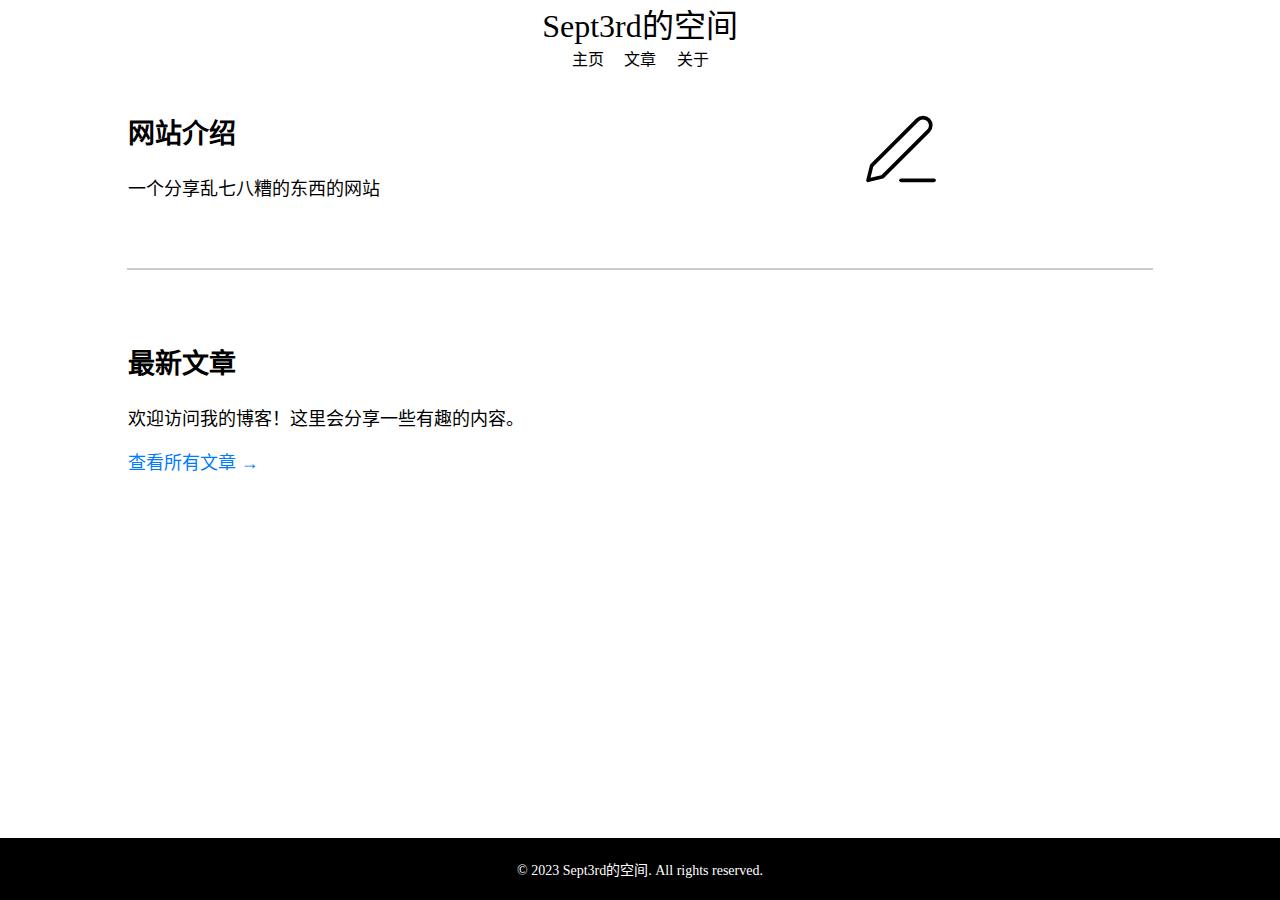
<file: index.html>
<!DOCTYPE html>
<html lang="zh-CN">
<head>
    <meta charset="UTF-8">
    <meta name="viewport" content="width=device-width, initial-scale=1.0">
    <title>Sept3rd的空间</title>
    <link rel="stylesheet" href="css/style.css">
</head>
<script>
</script>
<body>
    <!-- 顶部导航栏 -->
        <div class="top-1">
            <a href="#" >Sept3rd的空间</a>
        </div>
        <div class="top-2">
            <a href="#">主页</a>
            <a href="html/articles.html">文章</a>
            <a href="html/about.html">关于</a>
        </div>
    <!-- 内容区 -->

        <!--网站介绍 -->
        <div class="content-container">
            <div class="text-section">
                <h2>网站介绍</h2>
                <p>一个分享乱七八糟的东西的网站</p>
            </div>
            <div class="image-section">
                <img src="img/edit-3.svg" alt="Pen Tool Icon">
            </div>
        </div>

        <!-- 分割线 -->
        <hr style="width: 80%; margin: 30px auto; border: 1px solid #ccc;">

        <!-- 最新文章 -->
        <div class="content-container">
            <div class="text-section">
                <h2>最新文章</h2>
                <p>欢迎访问我的博客！这里会分享一些有趣的内容。</p>
                <p><a href="html/articles.html" style="color: #007bff; text-decoration: none;">查看所有文章 →</a></p>
            </div>
        </div>

    <!-- 底栏 -->
    <div style="background-color: #000; color: #fff; width: 100%; text-align: center; padding: 7px; margin-top: auto; font-size: 14px;">
        <p>&copy; 2023 Sept3rd的空间. All rights reserved.</p>
    </div>

</body>
</html>
</file>
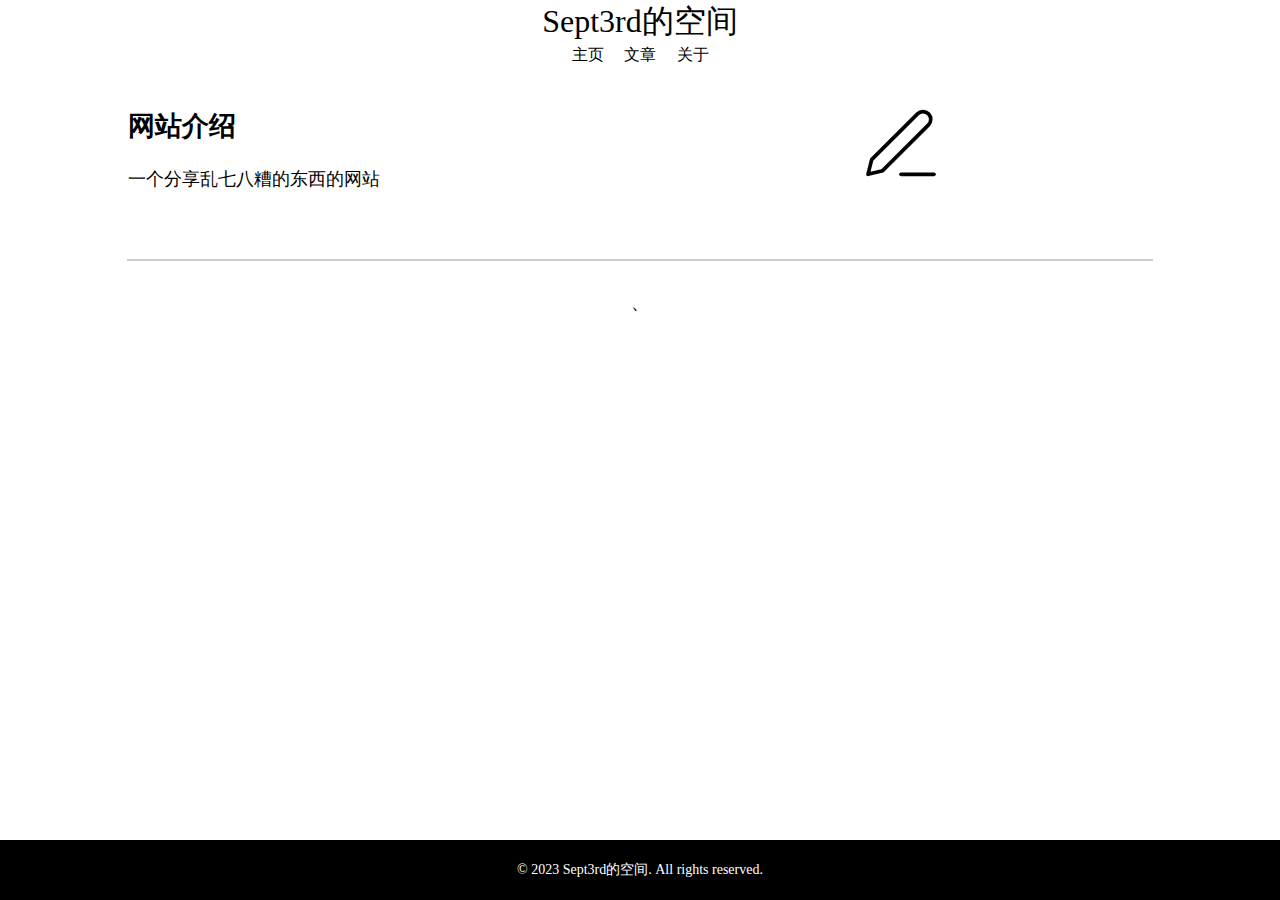
<file: html/index.html>
<!DOCTYPE html>
<html lang="en">
<head>
    <meta charset="UTF-8">
    <meta name="viewport" content="width=device-width, initial-scale=1.0">
    <title>Sept3rd的空间</title>
    <link rel="stylesheet" href="../css/style.css">
</head>
<script>
</script>
<body>
    <!-- 顶部导航栏 -->
        <div class="top-1">
            <a href="#" >Sept3rd的空间</a>
        </div>
        <div class="top-2">
            <a href="#">主页</a>
            <a href="articles.html">文章</a>
            <a href="about.html">关于</a>
        </div>
    <!-- 内容区 -->

        <!--网站介绍 -->
        <div class="content-container">
            <div class="text-section">
                <h2>网站介绍</h2>
                <p>一个分享乱七八糟的东西的网站</p>
            </div>
            <div class="image-section">
                <img src="../img/edit-3.svg" alt="Pen Tool Icon">
            </div>
        </div>

        <!-- 分割线 -->
        <hr style="width: 80%; margin: 30px auto; border: 1px solid #ccc;">

        <!-- 最新文章 -->
、

    <!-- 底栏 -->
    <div style="background-color: #000; color: #fff; width: 100%; text-align: center; padding: 7px; margin-top: auto; font-size: 14px;">
        <p>&copy; 2023 Sept3rd的空间. All rights reserved.</p>
    </div>


</body>
</html>
</file>
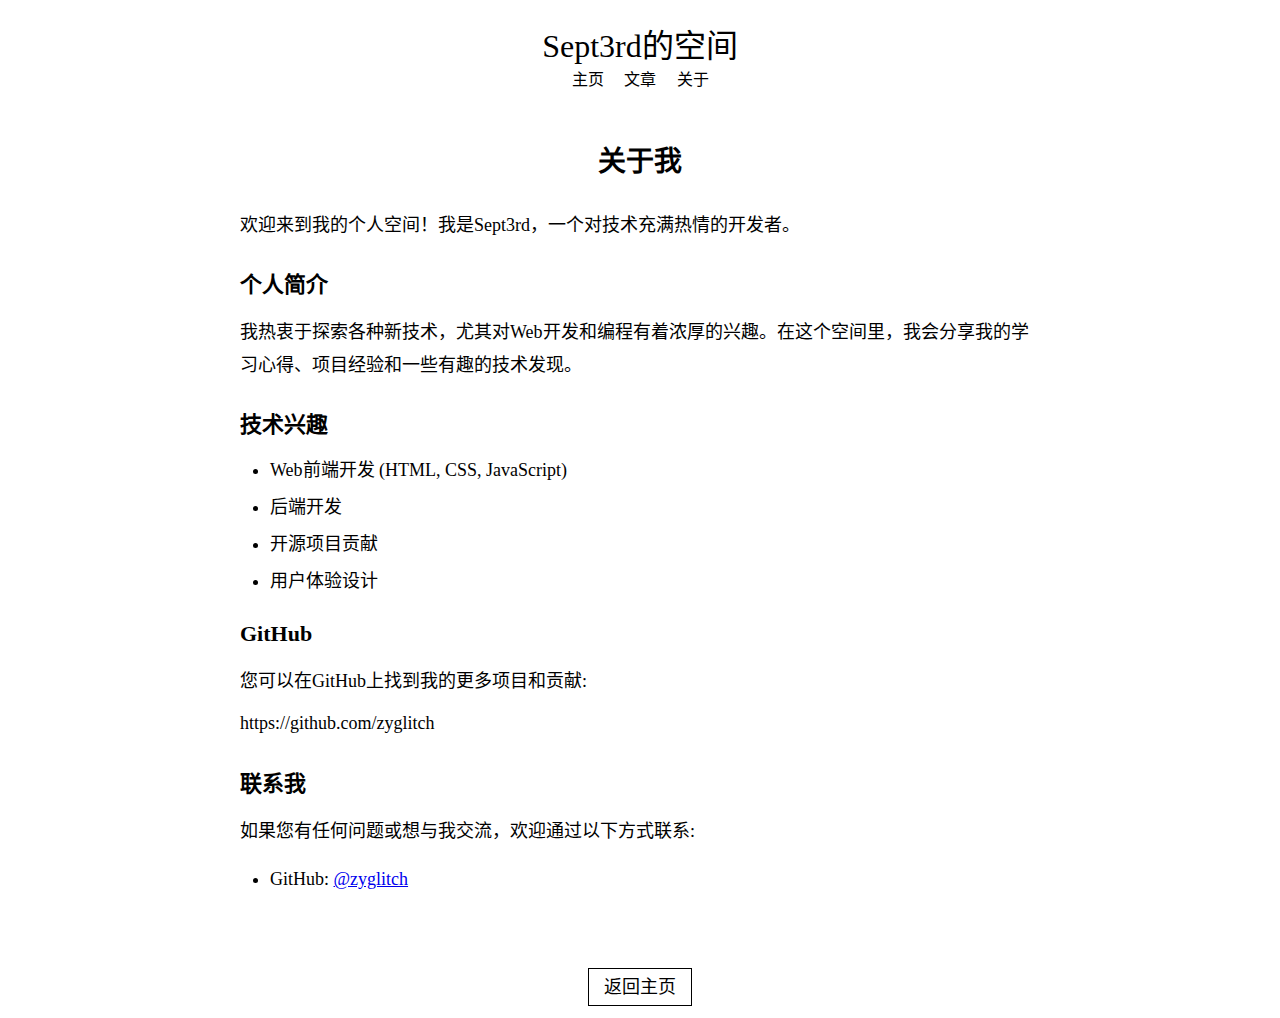
<file: html/about.html>
<!DOCTYPE html>
<html lang="zh-CN">
<head>
    <meta charset="UTF-8">
    <meta name="viewport" content="width=device-width, initial-scale=1.0">
    <title>关于 - Sept3rd的空间</title>
    <link rel="stylesheet" href="../css/about-style.css">
</head>
<body>
    <!-- 顶部导航栏 -->
    <div class="top-1">
        <a href="index.html">Sept3rd的空间</a>
    </div>
    <div class="top-2">
        <a href="index.html">主页</a>
        <a href="articles.html">文章</a>
        <a href="about.html">关于</a>
    </div>
    
    <!-- 内容区 -->
    <div class="content-container">
        <h1>关于我</h1>
        
        <p>欢迎来到我的个人空间！我是Sept3rd，一个对技术充满热情的开发者。</p>
        
        <h2>个人简介</h2>
        <p>我热衷于探索各种新技术，尤其对Web开发和编程有着浓厚的兴趣。在这个空间里，我会分享我的学习心得、项目经验和一些有趣的技术发现。</p>
        
        <h2>技术兴趣</h2>
        <ul>
            <li>Web前端开发 (HTML, CSS, JavaScript)</li>
            <li>后端开发</li>
            <li>开源项目贡献</li>
            <li>用户体验设计</li>
        </ul>
        
        <h2>GitHub</h2>
        <p>您可以在GitHub上找到我的更多项目和贡献:</p>
        <p><a href="https://github.com/zyglitch" target="_blank">https://github.com/zyglitch</a></p>
        
        <h2>联系我</h2>
        <p>如果您有任何问题或想与我交流，欢迎通过以下方式联系:</p>
        <ul>
            <li>GitHub: <a href="https://github.com/zyglitch" target="_blank">@zyglitch</a></li>
        </ul>
    </div>
    
    <!-- 返回链接 -->
    <div class="back-link">
        <a href="index.html">返回主页</a>
    </div>


</body>
</html>
</file>
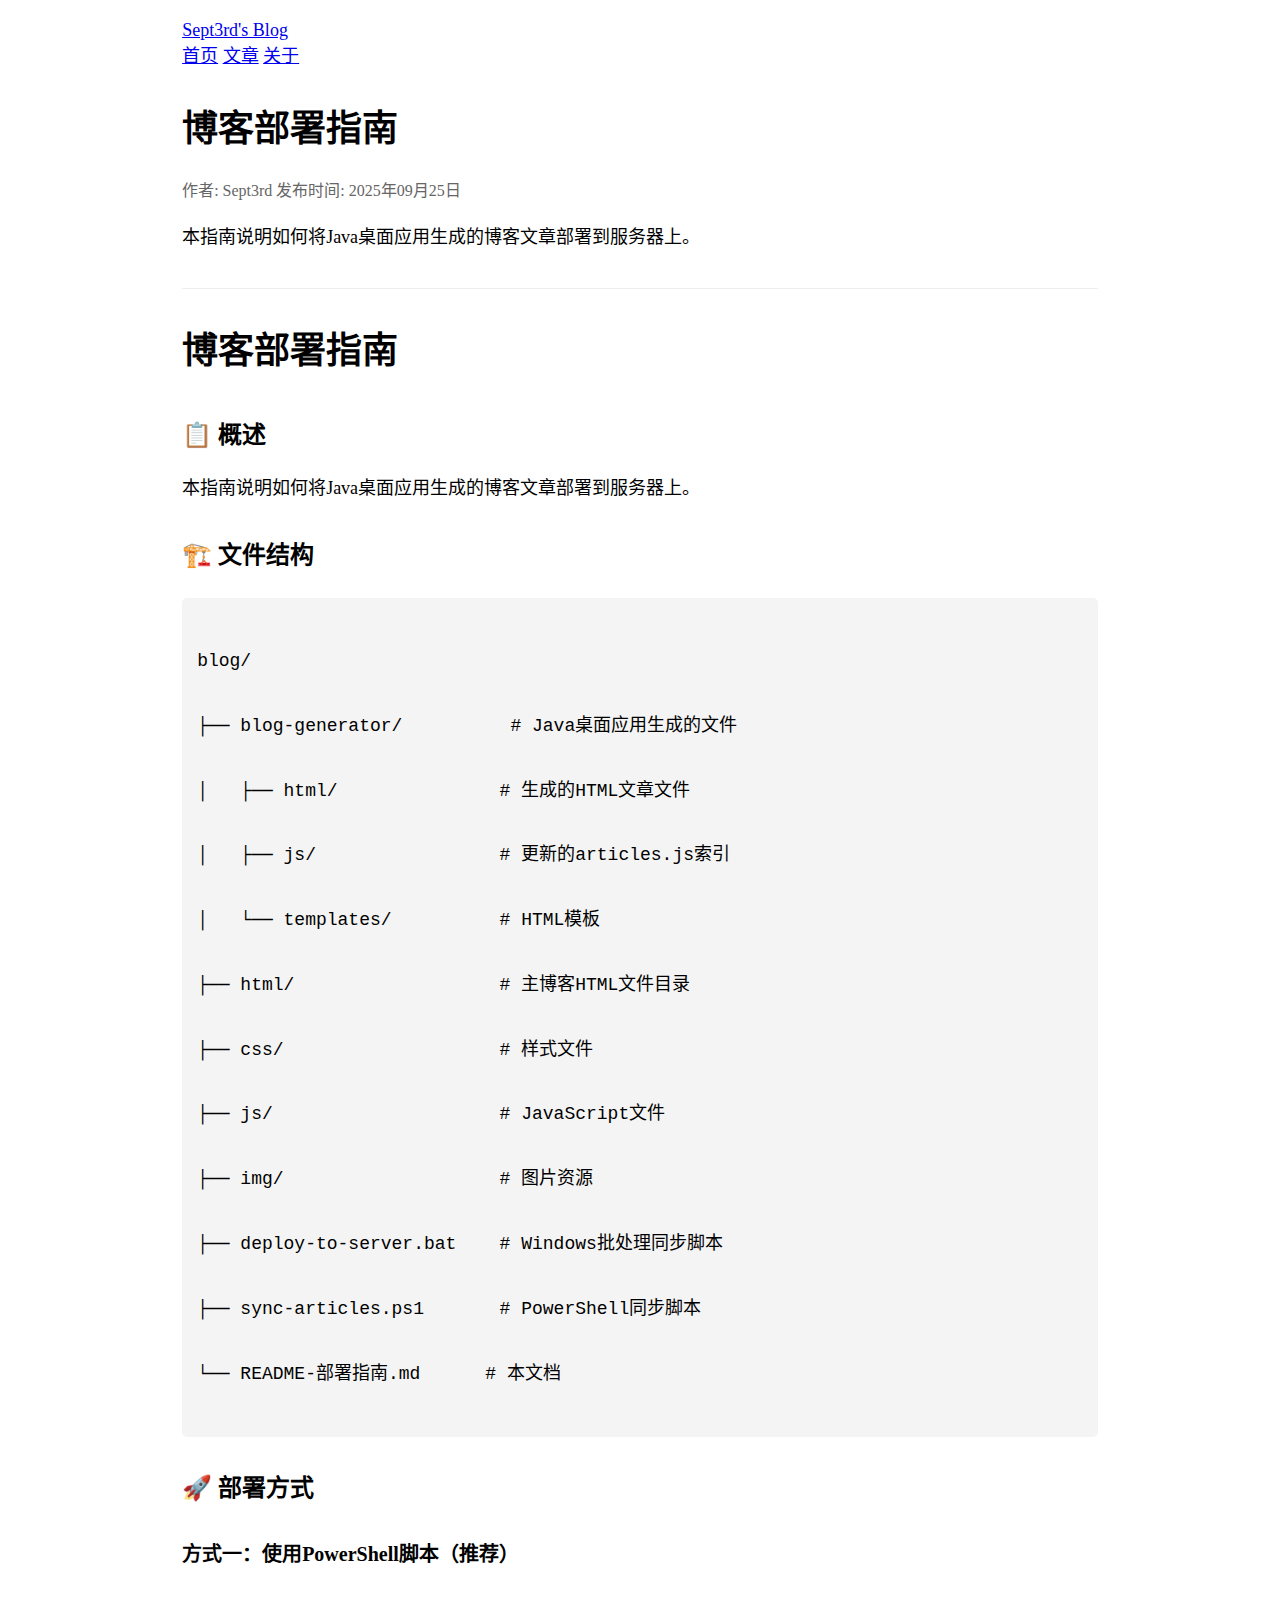
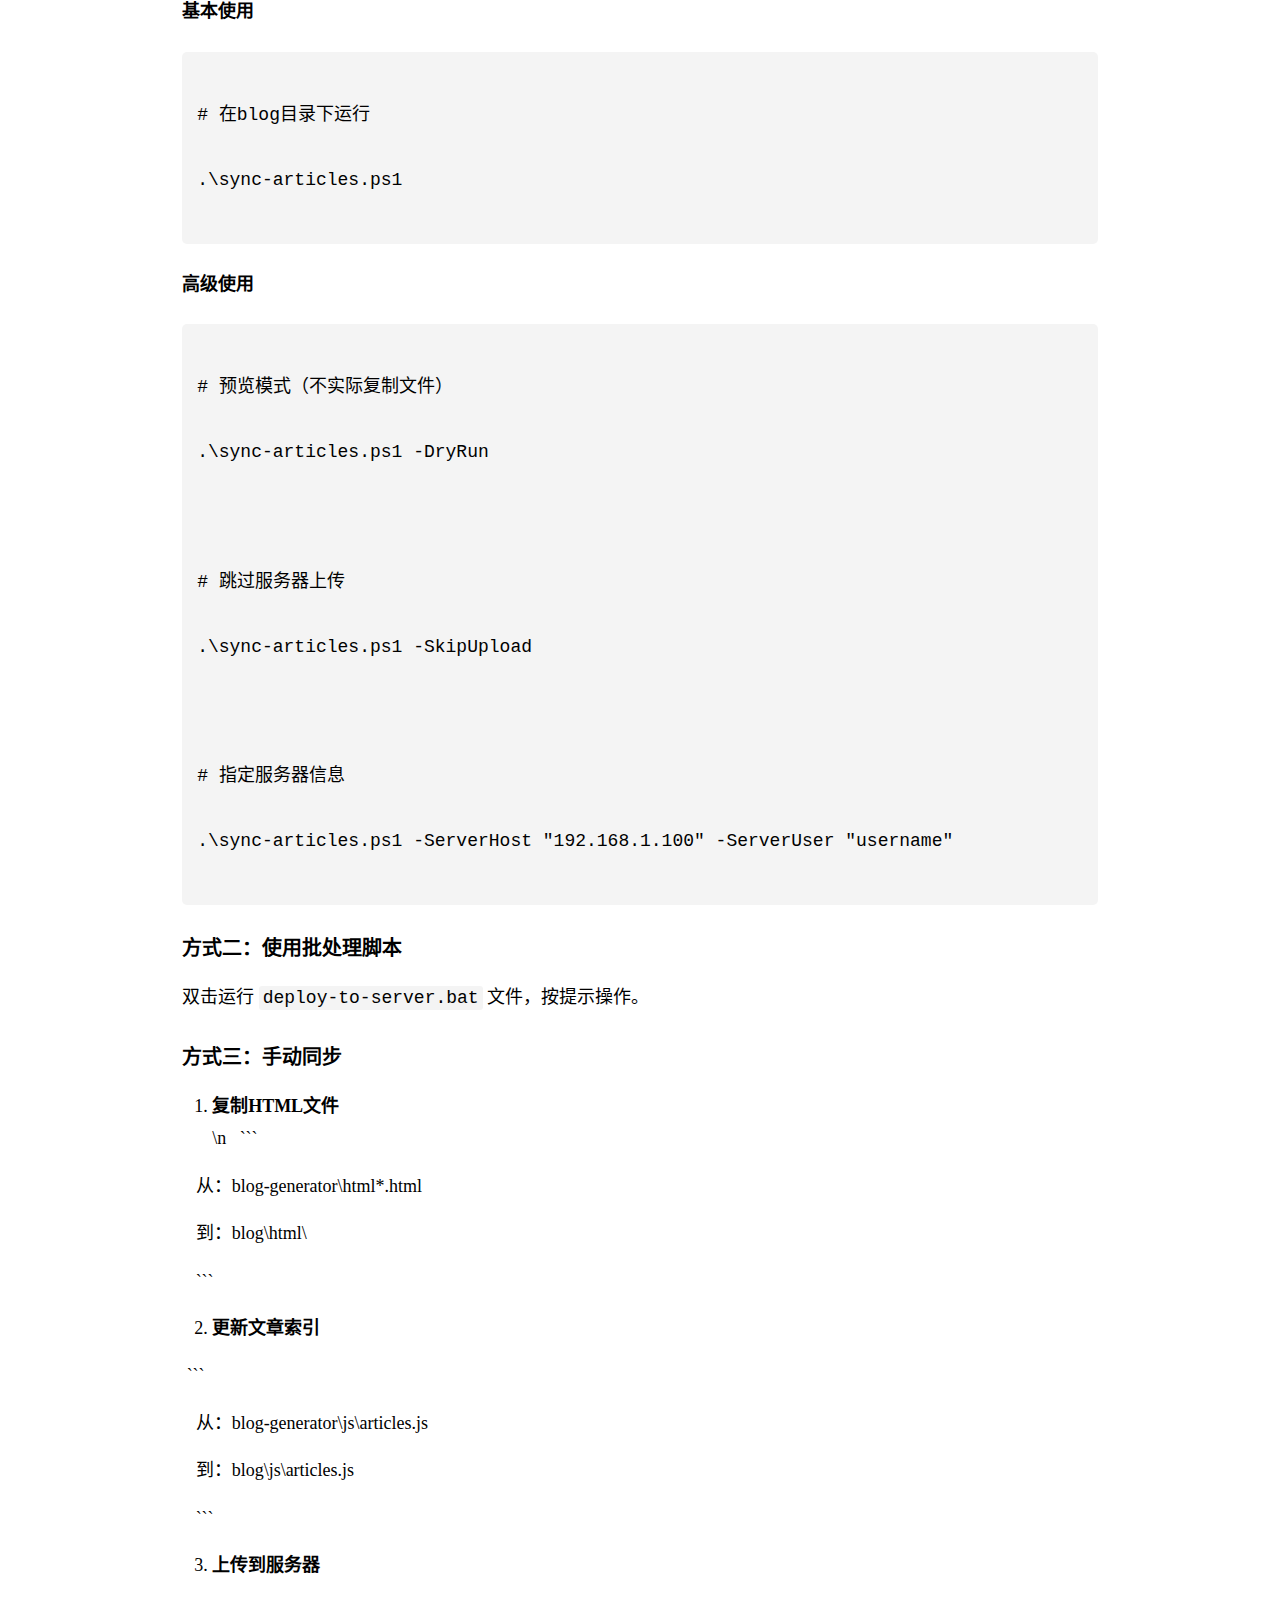
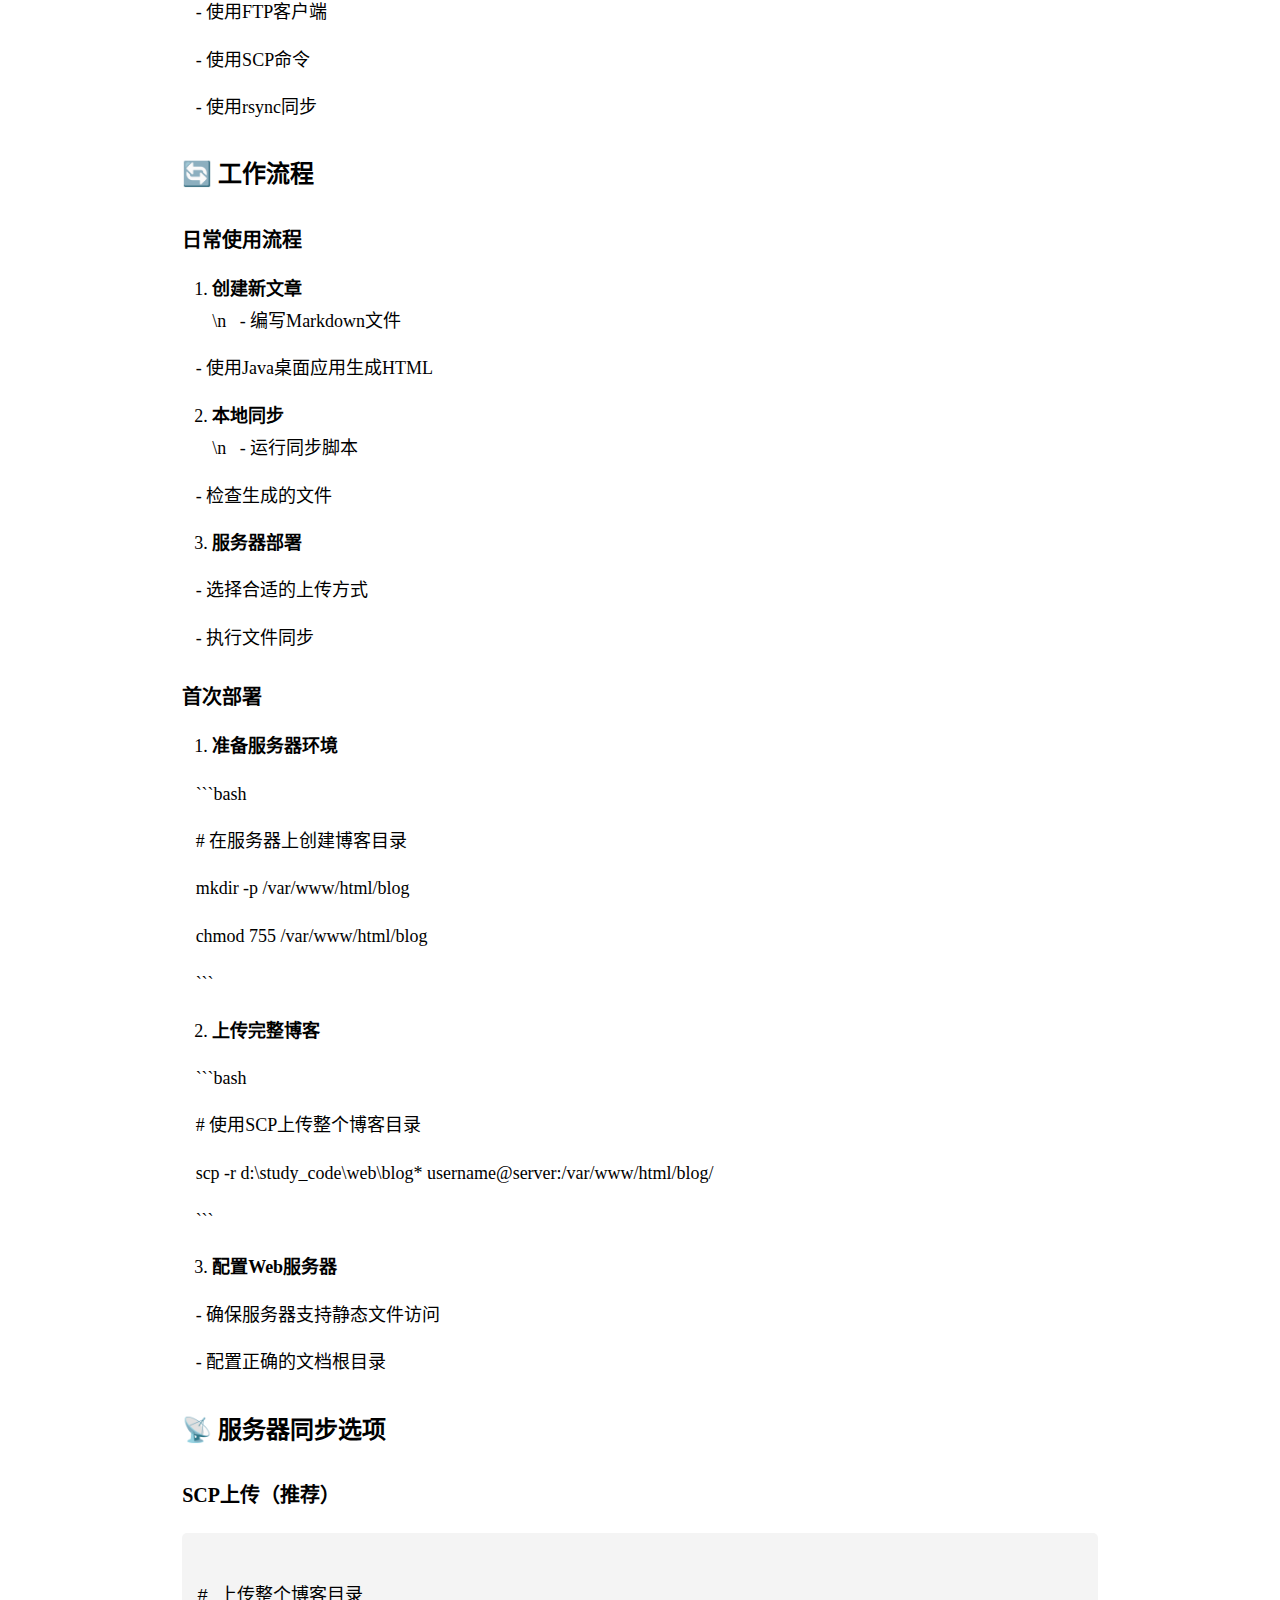
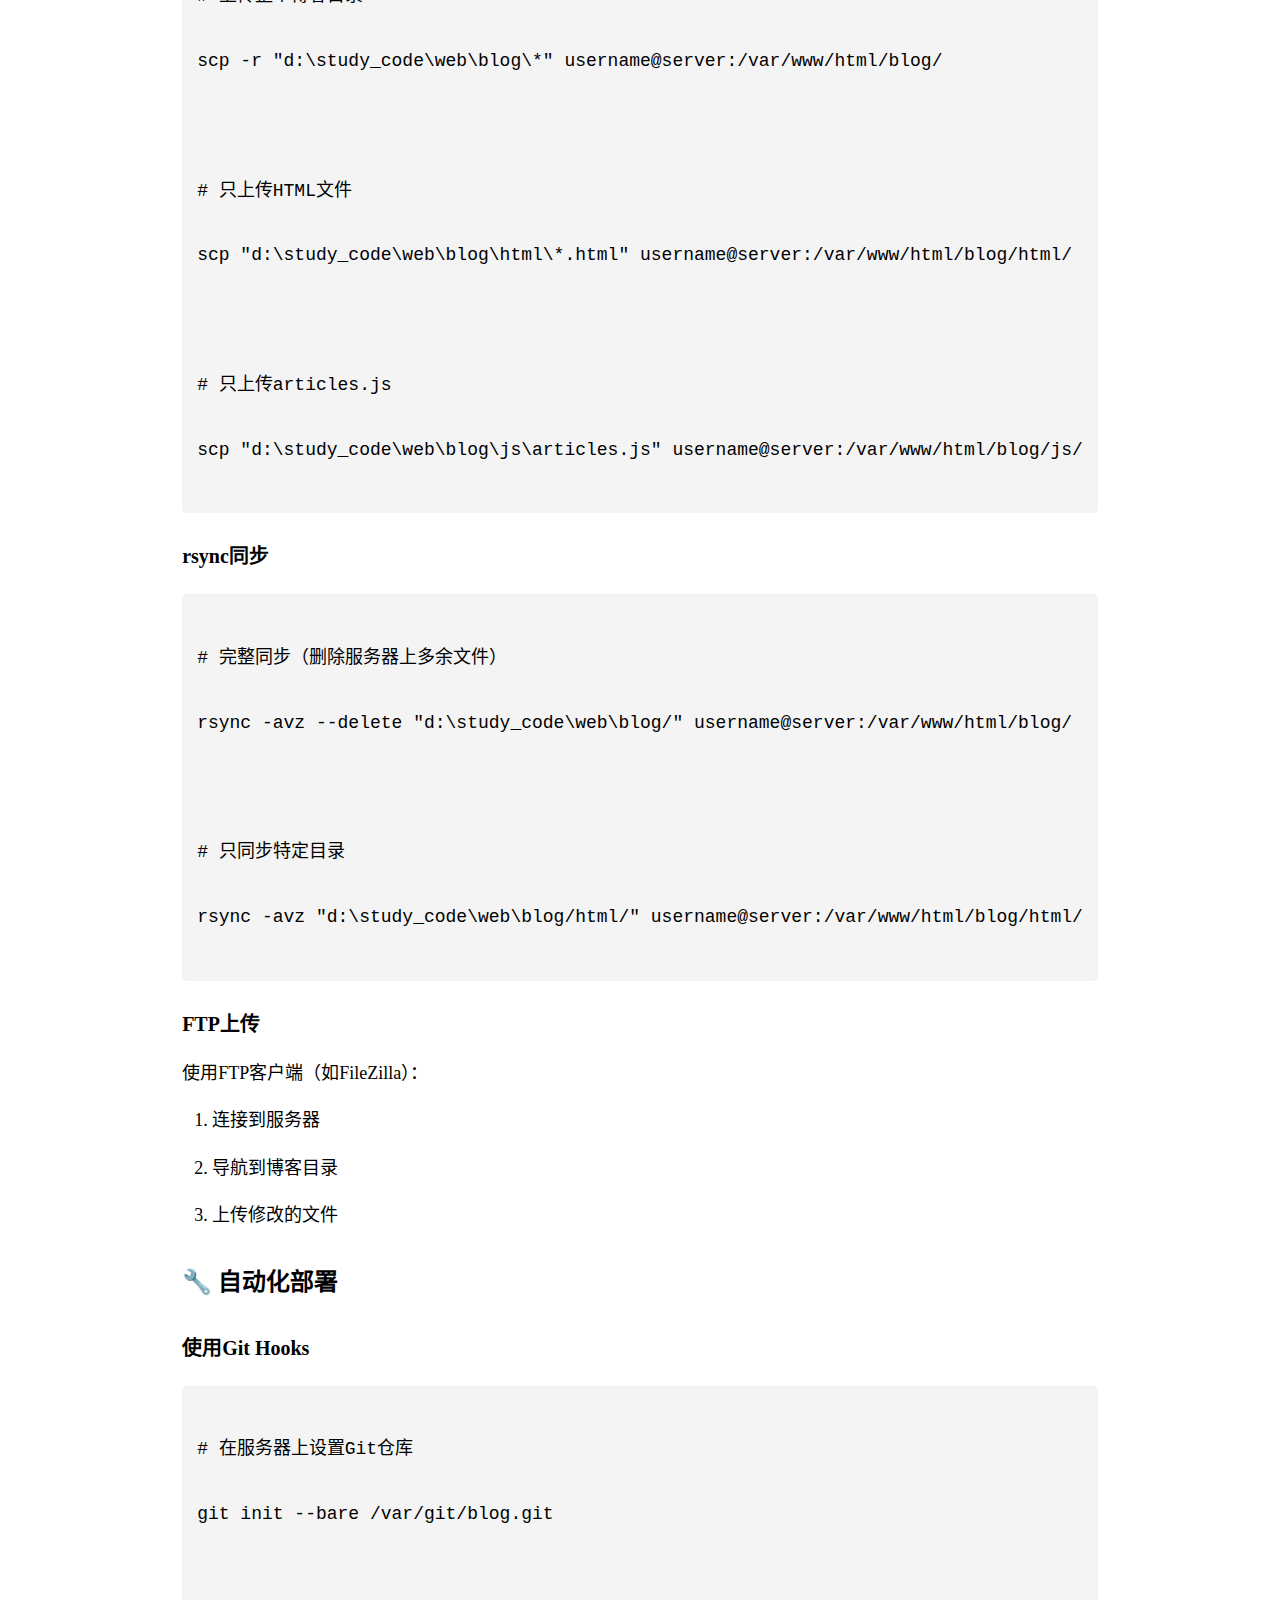
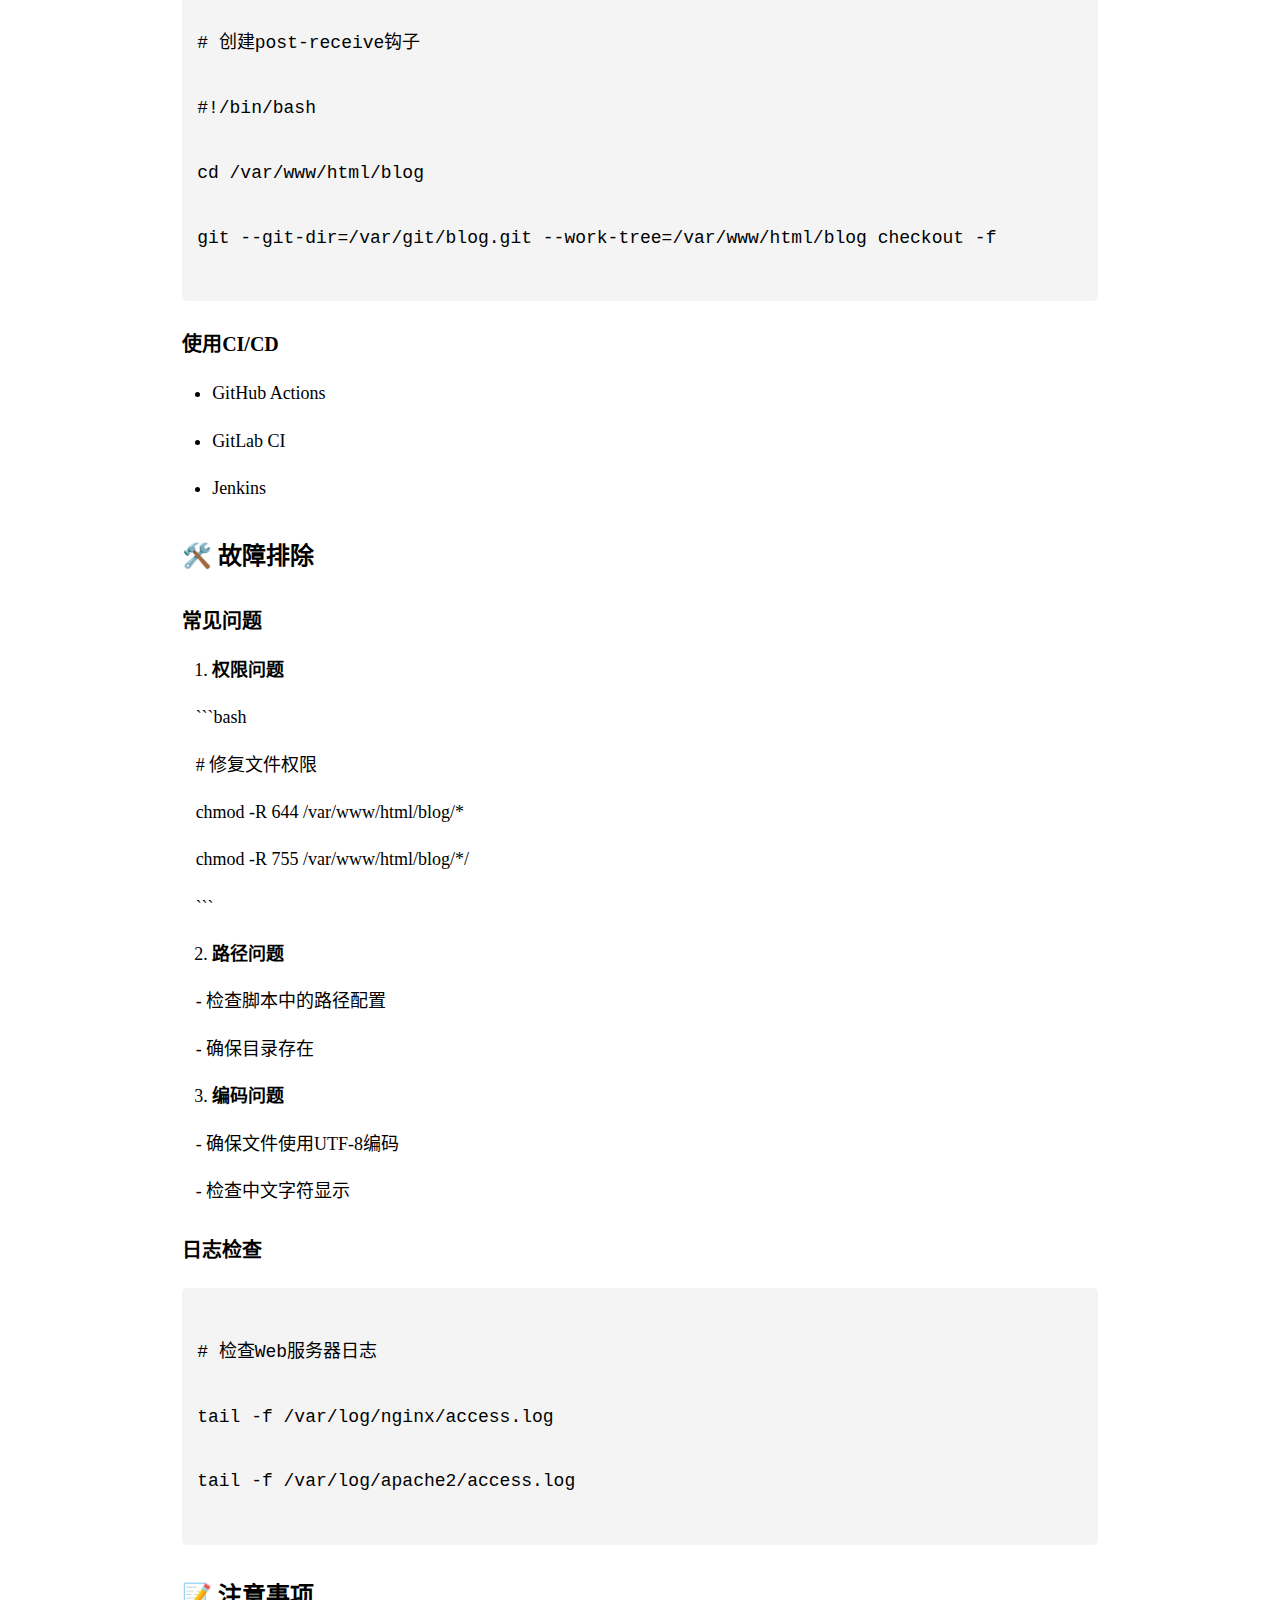
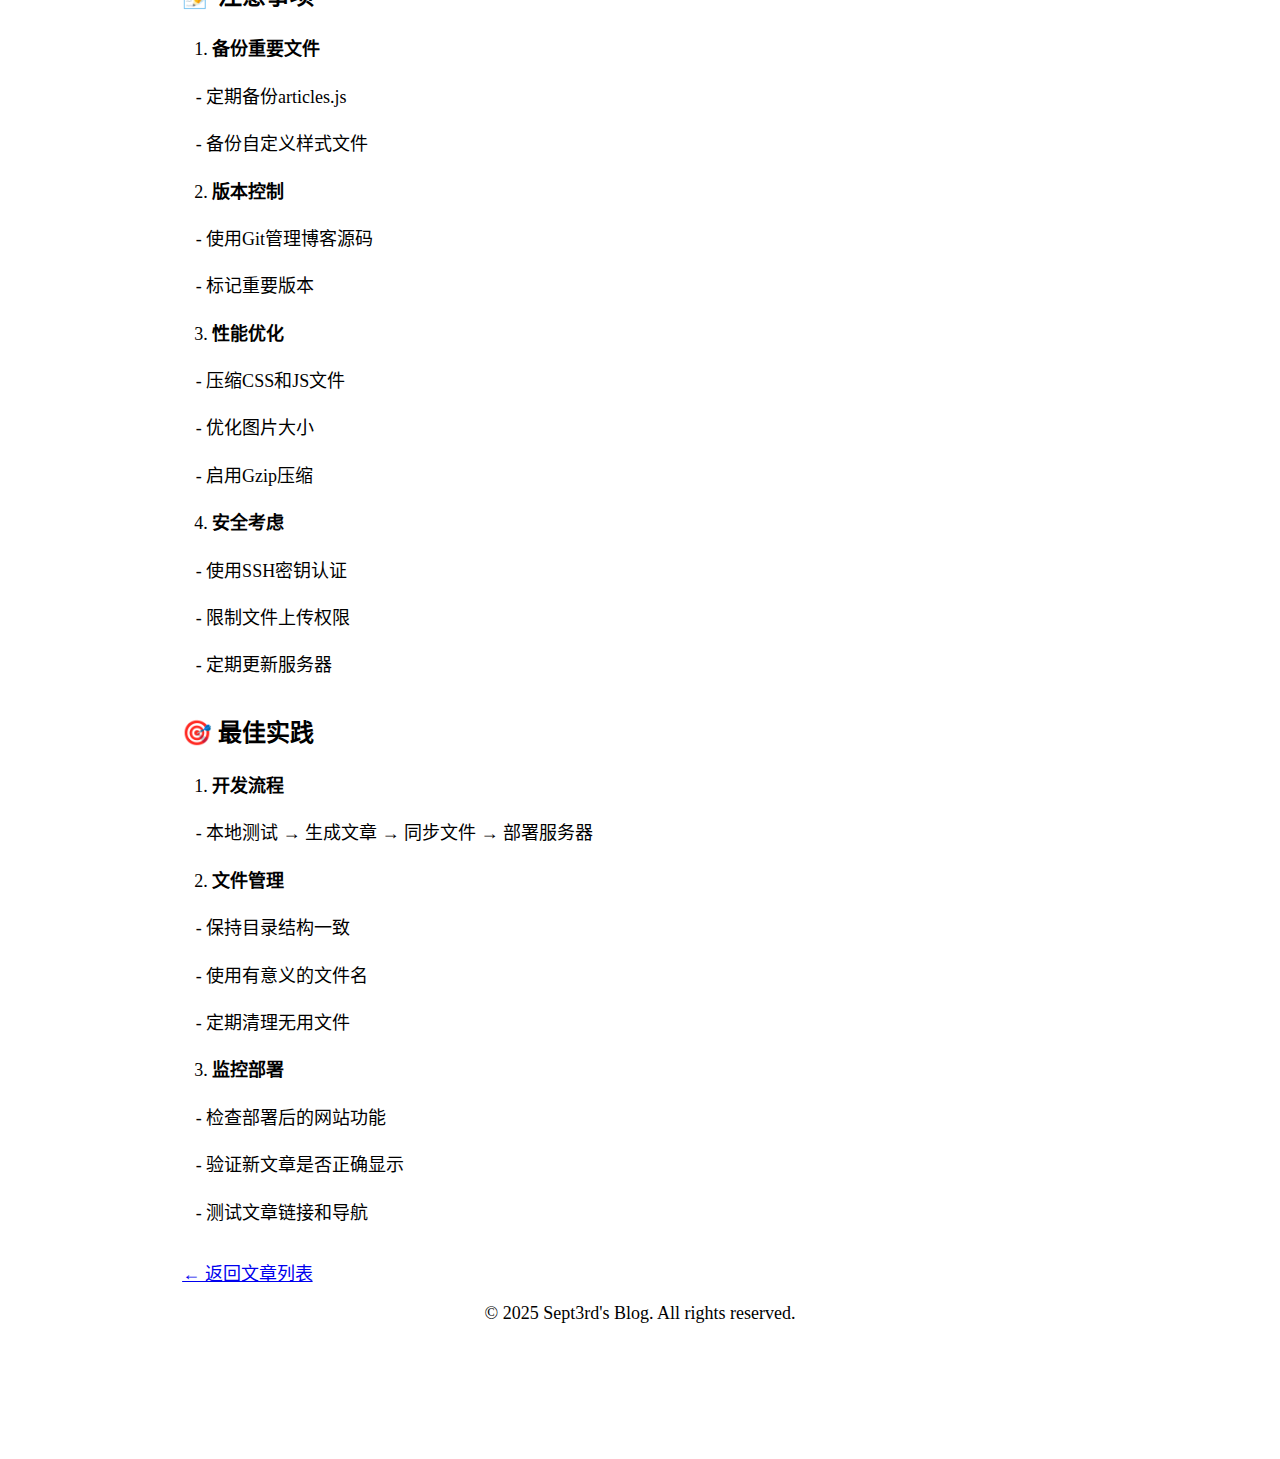
<file: html/article-1758788227437.html>
<!DOCTYPE html>
<html lang="zh-CN">
<head>
    <meta charset="UTF-8">
    <meta name="viewport" content="width=device-width, initial-scale=1.0">
    <title>博客部署指南 - Sept3rd's Blog</title>
    <link rel="stylesheet" href="../css/page-style.css">
    <link rel="stylesheet" href="../css/style.css">
</head>
<body>
    <div class="container">
        <!-- 导航栏 -->
        <nav class="navbar">
            <div class="nav-brand">
                <a href="../html/index.html">Sept3rd's Blog</a>
            </div>
            <div class="nav-links">
                <a href="../html/index.html">首页</a>
                <a href="../html/articles.html">文章</a>
                <a href="../html/about.html">关于</a>
            </div>
        </nav>

        <!-- 文章内容 -->
        <article class="article-content">
            <header class="article-header">
                <h1 class="article-title">博客部署指南</h1>
                <div class="article-meta">
                    <span class="article-author">作者: Sept3rd</span>
                    <span class="article-date">发布时间: 2025年09月25日</span>
                    <span class="article-date-raw" style="display:none;">2025-09-25</span>
                    
                </div>
                <div class="article-summary">
                    <p>本指南说明如何将Java桌面应用生成的博客文章部署到服务器上。</p>
                </div>
            </header>
            
            <div class="article-body">
                <h1 id="博客部署指南">博客部署指南</h1>
<h2 id="-概述">📋 概述</h2>
<p>本指南说明如何将Java桌面应用生成的博客文章部署到服务器上。</p>
<h2 id="-文件结构">🏗️ 文件结构</h2>
<pre><code>
blog/

├── blog-generator/          # Java桌面应用生成的文件

│   ├── html/               # 生成的HTML文章文件

│   ├── js/                 # 更新的articles.js索引

│   └── templates/          # HTML模板

├── html/                   # 主博客HTML文件目录

├── css/                    # 样式文件

├── js/                     # JavaScript文件

├── img/                    # 图片资源

├── deploy-to-server.bat    # Windows批处理同步脚本

├── sync-articles.ps1       # PowerShell同步脚本

└── README-部署指南.md      # 本文档

</code></pre>
<h2 id="-部署方式">🚀 部署方式</h2>
<h3 id="方式一使用powershell脚本推荐">方式一：使用PowerShell脚本（推荐）</h3>
<h4 id="基本使用">基本使用</h4>
<pre><code class="language-powershell">
# 在blog目录下运行

.\sync-articles.ps1

</code></pre>
<h4 id="高级使用">高级使用</h4>
<pre><code class="language-powershell">
# 预览模式（不实际复制文件）

.\sync-articles.ps1 -DryRun

  

# 跳过服务器上传

.\sync-articles.ps1 -SkipUpload

  

# 指定服务器信息

.\sync-articles.ps1 -ServerHost &quot;192.168.1.100&quot; -ServerUser &quot;username&quot;

</code></pre>
<h3 id="方式二使用批处理脚本">方式二：使用批处理脚本</h3>
<p>双击运行 <code>deploy-to-server.bat</code> 文件，按提示操作。</p>
<h3 id="方式三手动同步">方式三：手动同步</h3>
<ol>
<li><strong>复制HTML文件</strong><br />\n   ```</li>
</ol>
<p>   从：blog-generator\html*.html</p>
<p>   到：blog\html\</p>
<p>   ```</p>
<ol start="2">
<li><strong>更新文章索引</strong></li>
</ol>
<p> ```</p>
<p>   从：blog-generator\js\articles.js</p>
<p>   到：blog\js\articles.js</p>
<p>   ```</p>
<ol start="3">
<li><strong>上传到服务器</strong></li>
</ol>
<p>   - 使用FTP客户端</p>
<p>   - 使用SCP命令</p>
<p>   - 使用rsync同步</p>
<h2 id="-工作流程">🔄 工作流程</h2>
<h3 id="日常使用流程">日常使用流程</h3>
<ol>
<li><strong>创建新文章</strong><br />\n   - 编写Markdown文件</li>
</ol>
<p>   - 使用Java桌面应用生成HTML</p>
<ol start="2">
<li><strong>本地同步</strong><br />\n   - 运行同步脚本</li>
</ol>
<p>   - 检查生成的文件</p>
<ol start="3">
<li><strong>服务器部署</strong></li>
</ol>
<p>   - 选择合适的上传方式</p>
<p>   - 执行文件同步</p>
<h3 id="首次部署">首次部署</h3>
<ol>
<li><strong>准备服务器环境</strong></li>
</ol>
<p>   ```bash</p>
<p>   # 在服务器上创建博客目录</p>
<p>   mkdir -p /var/www/html/blog</p>
<p>   chmod 755 /var/www/html/blog</p>
<p>   ```</p>
<ol start="2">
<li><strong>上传完整博客</strong></li>
</ol>
<p>   ```bash</p>
<p>   # 使用SCP上传整个博客目录</p>
<p>   scp -r d:\study_code\web\blog* username@server:/var/www/html/blog/</p>
<p>   ```</p>
<ol start="3">
<li><strong>配置Web服务器</strong></li>
</ol>
<p>   - 确保服务器支持静态文件访问</p>
<p>   - 配置正确的文档根目录</p>
<h2 id="-服务器同步选项">📡 服务器同步选项</h2>
<h3 id="scp上传推荐">SCP上传（推荐）</h3>
<pre><code class="language-bash">
# 上传整个博客目录

scp -r &quot;d:\study_code\web\blog\*&quot; username@server:/var/www/html/blog/

  

# 只上传HTML文件

scp &quot;d:\study_code\web\blog\html\*.html&quot; username@server:/var/www/html/blog/html/

  

# 只上传articles.js

scp &quot;d:\study_code\web\blog\js\articles.js&quot; username@server:/var/www/html/blog/js/

</code></pre>
<h3 id="rsync同步">rsync同步</h3>
<pre><code class="language-bash">
# 完整同步（删除服务器上多余文件）

rsync -avz --delete &quot;d:\study_code\web\blog/&quot; username@server:/var/www/html/blog/

  

# 只同步特定目录

rsync -avz &quot;d:\study_code\web\blog/html/&quot; username@server:/var/www/html/blog/html/

</code></pre>
<h3 id="ftp上传">FTP上传</h3>
<p>使用FTP客户端（如FileZilla）：</p>
<ol>
<li>
<p>连接到服务器</p>
</li>
<li>
<p>导航到博客目录</p>
</li>
<li>
<p>上传修改的文件</p>
</li>
</ol>
<h2 id="-自动化部署">🔧 自动化部署</h2>
<h3 id="使用git-hooks">使用Git Hooks</h3>
<pre><code class="language-bash">
# 在服务器上设置Git仓库

git init --bare /var/git/blog.git

  

# 创建post-receive钩子

#!/bin/bash

cd /var/www/html/blog

git --git-dir=/var/git/blog.git --work-tree=/var/www/html/blog checkout -f

</code></pre>
<h3 id="使用cicd">使用CI/CD</h3>
<ul>
<li>
<p>GitHub Actions</p>
</li>
<li>
<p>GitLab CI</p>
</li>
<li>
<p>Jenkins</p>
</li>
</ul>
<h2 id="-故障排除">🛠️ 故障排除</h2>
<h3 id="常见问题">常见问题</h3>
<ol>
<li><strong>权限问题</strong></li>
</ol>
<p>   ```bash</p>
<p>   # 修复文件权限</p>
<p>   chmod -R 644 /var/www/html/blog/*</p>
<p>   chmod -R 755 /var/www/html/blog/*/</p>
<p>   ```</p>
<ol start="2">
<li><strong>路径问题</strong></li>
</ol>
<p>   - 检查脚本中的路径配置</p>
<p>   - 确保目录存在</p>
<ol start="3">
<li><strong>编码问题</strong></li>
</ol>
<p>   - 确保文件使用UTF-8编码</p>
<p>   - 检查中文字符显示</p>
<h3 id="日志检查">日志检查</h3>
<pre><code class="language-bash">
# 检查Web服务器日志

tail -f /var/log/nginx/access.log

tail -f /var/log/apache2/access.log

</code></pre>
<h2 id="-注意事项">📝 注意事项</h2>
<ol>
<li><strong>备份重要文件</strong></li>
</ol>
<p>   - 定期备份articles.js</p>
<p>   - 备份自定义样式文件</p>
<ol start="2">
<li><strong>版本控制</strong></li>
</ol>
<p>   - 使用Git管理博客源码</p>
<p>   - 标记重要版本</p>
<ol start="3">
<li><strong>性能优化</strong></li>
</ol>
<p>   - 压缩CSS和JS文件</p>
<p>   - 优化图片大小</p>
<p>   - 启用Gzip压缩</p>
<ol start="4">
<li><strong>安全考虑</strong></li>
</ol>
<p>   - 使用SSH密钥认证</p>
<p>   - 限制文件上传权限</p>
<p>   - 定期更新服务器</p>
<h2 id="-最佳实践">🎯 最佳实践</h2>
<ol>
<li><strong>开发流程</strong></li>
</ol>
<p>   - 本地测试 → 生成文章 → 同步文件 → 部署服务器</p>
<ol start="2">
<li><strong>文件管理</strong></li>
</ol>
<p>   - 保持目录结构一致</p>
<p>   - 使用有意义的文件名</p>
<p>   - 定期清理无用文件</p>
<ol start="3">
<li><strong>监控部署</strong></li>
</ol>
<p>   - 检查部署后的网站功能</p>
<p>   - 验证新文章是否正确显示</p>
<p>   - 测试文章链接和导航</p>

            </div>
        </article>

        <!-- 返回按钮 -->
        <div class="back-to-articles">
            <a href="../html/articles.html" class="back-btn">← 返回文章列表</a>
        </div>
    </div>

    <footer>
        <p>&copy; 2025 Sept3rd's Blog. All rights reserved.</p>
    </footer>
</body>
</html>
</file>
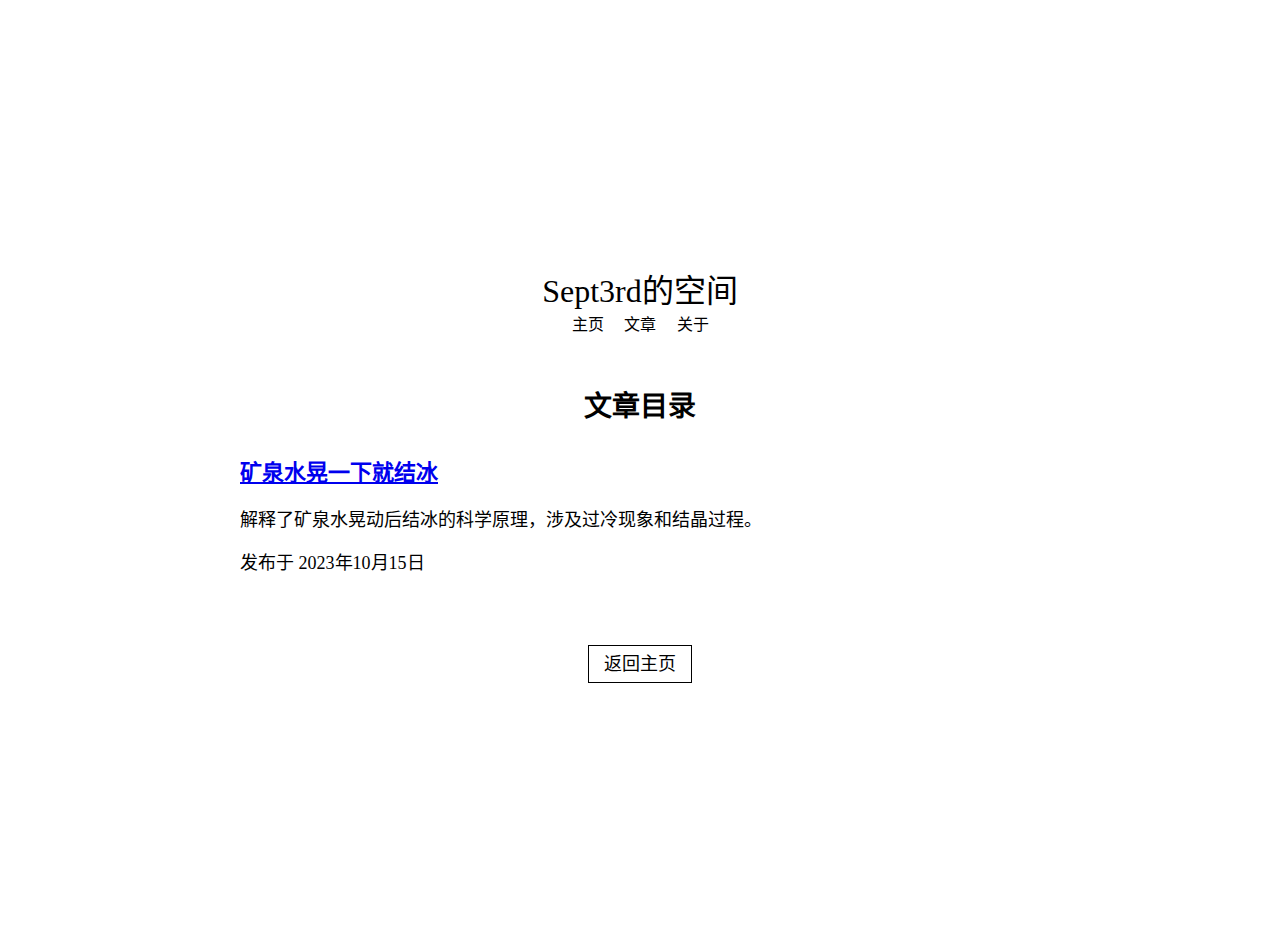
<file: html/articles.html>
<!DOCTYPE html>
<html lang="zh-CN">
<head>
    <meta charset="UTF-8">
    <meta name="viewport" content="width=device-width, initial-scale=1.0">
    <title>文章目录 - Sept3rd的空间</title>
    <link rel="stylesheet" href="../css/page-style.css">
</head>
<body>
    <!-- 顶部导航栏 -->
    <div class="top-1">
        <a href="index.html">Sept3rd的空间</a>
    </div>
    <div class="top-2">
        <a href="index.html">主页</a>
        <a href="articles.html">文章</a>
        <a href="about.html">关于</a>
    </div>
    
    <!-- 文章列表内容区 -->
    <div class="content-container">
        <h1>文章目录</h1>
        
        <div class="article-list">
            <div class="article-item">
                <h2><a href="page1.html">矿泉水晃一下就结冰</a></h2>
                <p class="article-summary">解释了矿泉水晃动后结冰的科学原理，涉及过冷现象和结晶过程。</p>
                <p class="article-meta">发布于 2023年10月15日</p>
            </div>
            
            <!-- 可以继续添加更多文章项 -->
            <!--
            <div class="article-item">
                <h2><a href="page2.html">另一篇文章标题</a></h2>
                <p class="article-summary">文章简要介绍...</p>
                <p class="article-meta">发布于 2023年10月20日</p>
            </div>
            -->
        </div>
    </div>
    
    <!-- 返回链接 -->
    <div class="back-link">
        <a href="index.html">返回主页</a>
    </div>
</body>
</html>
</file>
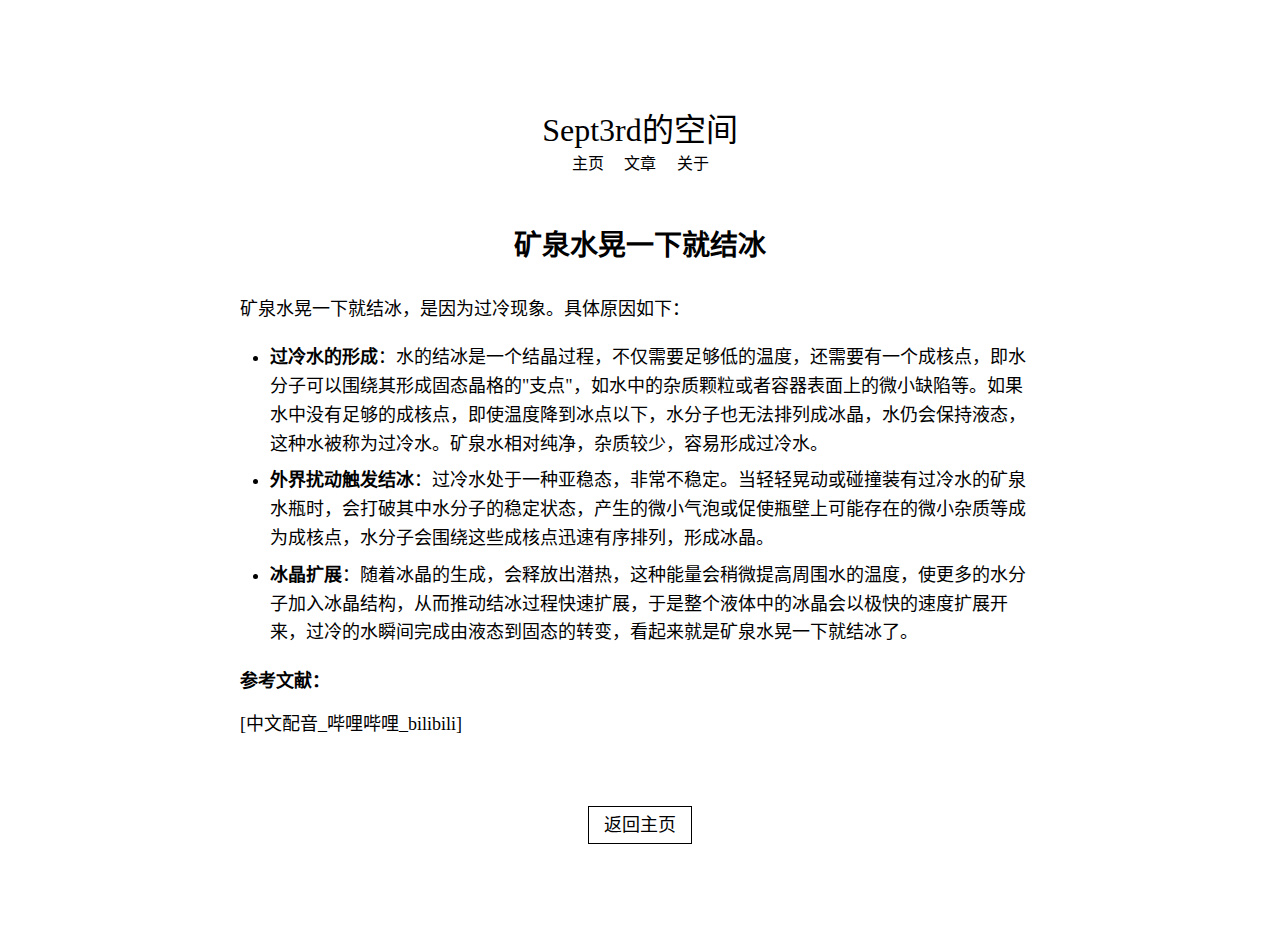
<file: html/kuangquanshui-jiebbing.html>
<!DOCTYPE html>
<html lang="zh-CN">
<head>
    <meta charset="UTF-8">
    <meta name="viewport" content="width=device-width, initial-scale=1.0">
    <title>矿泉水晃一下就结冰 - Sept3rd的空间</title>
    <link rel="stylesheet" href="../css/page-style.css">
</head>
<body>
    <!-- 顶部导航栏 -->
    <div class="top-1">
        <a href="index.html">Sept3rd的空间</a>
    </div>
    <div class="top-2">
        <a href="index.html">主页</a>
        <a href="#">文章</a>
        <a href="about.html">关于</a>
    </div>
    
    <!-- 文章内容区 -->
    <div class="content-container">
        <h1>矿泉水晃一下就结冰</h1>
        
        <p>矿泉水晃一下就结冰，是因为过冷现象。具体原因如下：</p>
        
        <ul>
            <li><strong>过冷水的形成</strong>：水的结冰是一个结晶过程，不仅需要足够低的温度，还需要有一个成核点，即水分子可以围绕其形成固态晶格的"支点"，如水中的杂质颗粒或者容器表面上的微小缺陷等。如果水中没有足够的成核点，即使温度降到冰点以下，水分子也无法排列成冰晶，水仍会保持液态，这种水被称为过冷水。矿泉水相对纯净，杂质较少，容易形成过冷水。</li>
            <li><strong>外界扰动触发结冰</strong>：过冷水处于一种亚稳态，非常不稳定。当轻轻晃动或碰撞装有过冷水的矿泉水瓶时，会打破其中水分子的稳定状态，产生的微小气泡或促使瓶壁上可能存在的微小杂质等成为成核点，水分子会围绕这些成核点迅速有序排列，形成冰晶。</li>
            <li><strong>冰晶扩展</strong>：随着冰晶的生成，会释放出潜热，这种能量会稍微提高周围水的温度，使更多的水分子加入冰晶结构，从而推动结冰过程快速扩展，于是整个液体中的冰晶会以极快的速度扩展开来，过冷的水瞬间完成由液态到固态的转变，看起来就是矿泉水晃一下就结冰了。</li>
        </ul>
        
        <p><strong>参考文献：</strong></p>
        <p><a href="https://www.bilibili.com/video/BV11YdSYfEh9?spm_id_from=333.788.player.switch&vd_source=11d3b8f261929457e051c57a5e61ce3b&p=2" target="_blank">[中文配音_哔哩哔哩_bilibili]</a></p>
    </div>
    
    <!-- 返回链接 -->
    <div class="back-link">
        <a href="index.html">返回主页</a>
    </div>
</body>
</html>
</file>
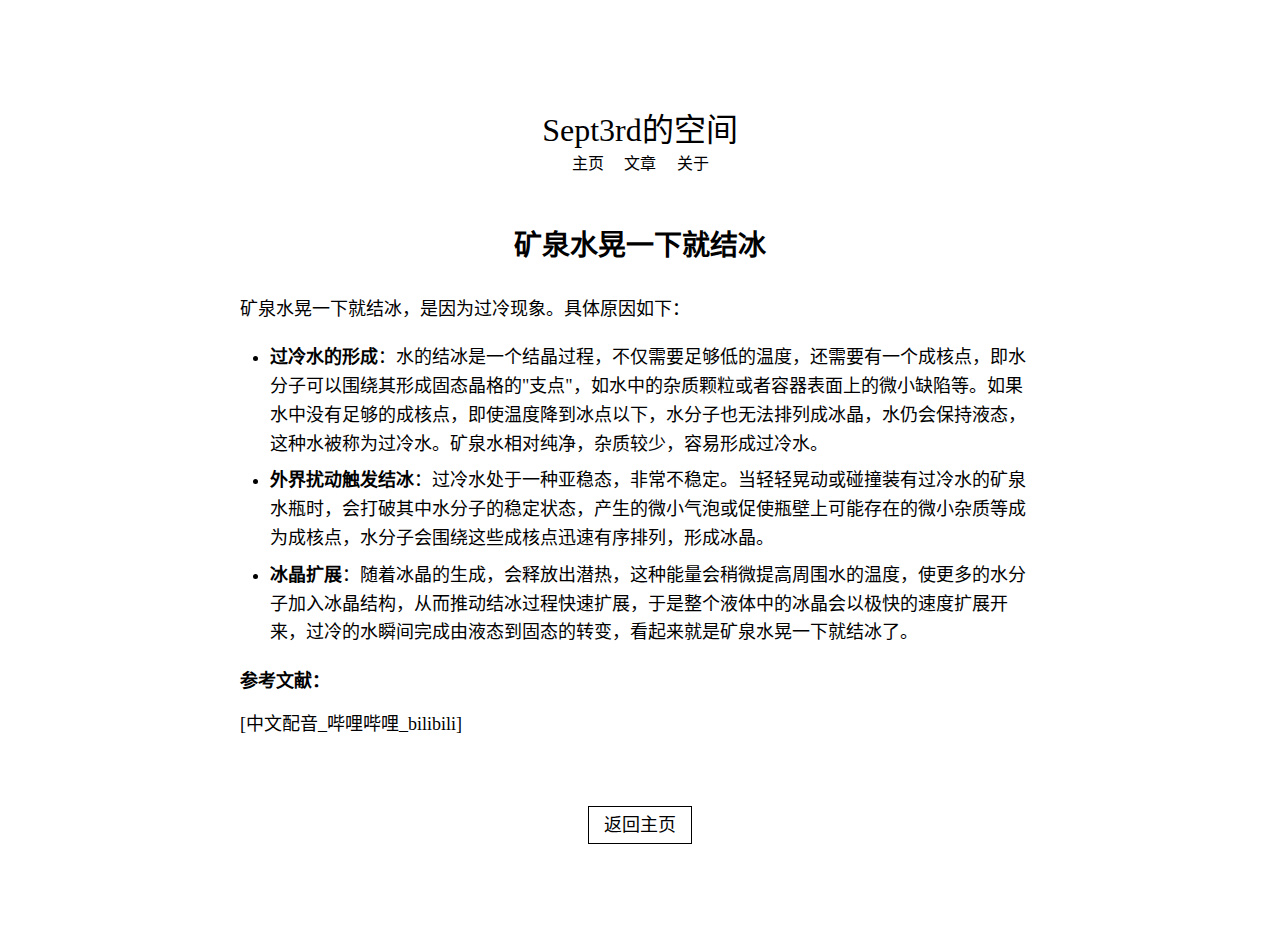
<file: html/page1.html>
<!DOCTYPE html>
<html lang="zh-CN">
<head>
    <meta charset="UTF-8">
    <meta name="viewport" content="width=device-width, initial-scale=1.0">
    <title>矿泉水晃一下就结冰 - Sept3rd的空间</title>
    <link rel="stylesheet" href="../css/page-style.css">
</head>
<body>
    <!-- 顶部导航栏 -->
    <div class="top-1">
        <a href="index.html">Sept3rd的空间</a>
    </div>
    <div class="top-2">
        <a href="index.html">主页</a>
        <a href="#">文章</a>
        <a href="#">关于</a>
    </div>
    
    <!-- 文章内容区 -->
    <div class="content-container">
        <h1>矿泉水晃一下就结冰</h1>
        
        <p>矿泉水晃一下就结冰，是因为过冷现象。具体原因如下：</p>
        
        <ul>
            <li><strong>过冷水的形成</strong>：水的结冰是一个结晶过程，不仅需要足够低的温度，还需要有一个成核点，即水分子可以围绕其形成固态晶格的"支点"，如水中的杂质颗粒或者容器表面上的微小缺陷等。如果水中没有足够的成核点，即使温度降到冰点以下，水分子也无法排列成冰晶，水仍会保持液态，这种水被称为过冷水。矿泉水相对纯净，杂质较少，容易形成过冷水。</li>
            <li><strong>外界扰动触发结冰</strong>：过冷水处于一种亚稳态，非常不稳定。当轻轻晃动或碰撞装有过冷水的矿泉水瓶时，会打破其中水分子的稳定状态，产生的微小气泡或促使瓶壁上可能存在的微小杂质等成为成核点，水分子会围绕这些成核点迅速有序排列，形成冰晶。</li>
            <li><strong>冰晶扩展</strong>：随着冰晶的生成，会释放出潜热，这种能量会稍微提高周围水的温度，使更多的水分子加入冰晶结构，从而推动结冰过程快速扩展，于是整个液体中的冰晶会以极快的速度扩展开来，过冷的水瞬间完成由液态到固态的转变，看起来就是矿泉水晃一下就结冰了。</li>
        </ul>
        
        <p><strong>参考文献：</strong></p>
        <p><a href="https://www.bilibili.com/video/BV11YdSYfEh9?spm_id_from=333.788.player.switch&vd_source=11d3b8f261929457e051c57a5e61ce3b&p=2" target="_blank">[中文配音_哔哩哔哩_bilibili]</a></p>
    </div>
    
    <!-- 返回链接 -->
    <div class="back-link">
        <a href="index.html">返回主页</a>
    </div>
</body>
</html>
</file>
<file: css/style.css>
body {
    font-family: "SimSun", "宋体", serif;
    display: flex;
    flex-direction: column;
    align-items: center;
    justify-content: center;
    min-height: 100vh;
    margin: 0;
    font-size: 18px; /* 修改: 从24px改为18px，与page1和about页面一致 */
    color: black;
}

.top-1 a {
    font-size: 32px; /* 修改: 从40px改为32px，与page1和about页面一致 */
    text-decoration: none;
    color: black;
}

/* 添加: 设置导航链接样式 */
.top-2 a {
    color: black;
    text-decoration: none;
    position: relative;
    padding: 3px 0; /* 修改: 从5px 0改为3px 0，与page1和about页面一致 */
    margin: 0 8px; /* 修改: 从0 10px改为0 8px，与page1和about页面一致 */
    transition: color 0.3s ease;
    font-size: 16px; /* 添加: 设置导航链接字体大小，与page1和about页面一致 */
}

/* 添加: 为导航链接添加悬停动效 */
.top-2 a::before {
    content: "";
    position: absolute;
    bottom: 0;
    left: 0;
    width: 0;
    height: 2px;
    background-color: rgb(10, 7, 5);
    transition: width 0.3s ease;
}

.top-2 a:hover::before {
    width: 100%;
}

/* 添加: 左右布局样式 */
.content-container {
    display: flex;
    align-items: center;
    justify-content: space-between;
    width: 80%;
    max-width: 1200px;
    margin: 20px 0;
}

.text-section {
    flex: 1;
    padding-right: 20px;
}

.image-section {
    flex: 1;
    text-align: center;
}

.image-section img {
    max-width: 100%;
    height: auto;
    border-radius: 8px;
}

/* 响应式设计: 在小屏幕上改为垂直布局 */
@media (max-width: 768px) {
    .content-container {
        flex-direction: column;
    }
    
    .text-section {
        padding-right: 0;
        margin-bottom: 20px;
    }
}
</file>
<file: css/about-style.css>
body {
    font-family: "SimSun", "宋体", serif;
    display: flex;
    flex-direction: column;
    align-items: center;
    justify-content: center;
    min-height: 100vh;
    margin: 0;
    font-size: 18px;
    color: black;
    padding: 20px;
}

.top-1 a {
    font-size: 32px;
    text-decoration: none;
    color: black;
}

.top-2 a {
    color: black;
    text-decoration: none;
    position: relative;
    padding: 3px 0;
    margin: 0 8px;
    transition: color 0.3s ease;
    font-size: 16px;
}

.top-2 a::before {
    content: "";
    position: absolute;
    bottom: 0;
    left: 0;
    width: 0;
    height: 2px;
    background-color: rgb(10, 7, 5);
    transition: width 0.3s ease;
}

.top-2 a:hover::before {
    width: 100%;
}

.content-container {
    width: 80%;
    max-width: 800px;
    margin: 30px 0;
    text-align: left;
}

.content-container h1 {
    font-size: 28px;
    text-align: center;
    margin-bottom: 30px;
}

.content-container h2 {
    font-size: 22px;
    margin-top: 25px;
}

.content-container p {
    line-height: 1.8;
    margin: 10px 0;
}

.content-container ul {
    padding-left: 30px;
}

.content-container li {
    margin: 8px 0;
    line-height: 1.6;
}

.back-link {
    margin-top: 30px;
    text-align: center;
}

.back-link a {
    color: black;
    text-decoration: none;
    border: 1px solid black;
    padding: 8px 15px;
    transition: all 0.3s ease;
}

.back-link a:hover {
    background-color: black;
    color: white;
}

/* 添加链接样式 */
.content-container p a {
    color: black;
    text-decoration: none;
    position: relative;
    transition: color 0.3s ease;
}

.content-container p a::before {
    content: "";
    position: absolute;
    bottom: -2px;
    left: 0;
    width: 0;
    height: 1px;
    background-color: black;
    transition: width 0.3s ease;
}

.content-container p a:hover::before {
    width: 100%;
}

@media (max-width: 768px) {
    body {
        font-size: 16px;
    }
    
    .content-container {
        width: 95%;
    }
    
    .top-1 a {
        font-size: 28px;
    }
}
</file>
<file: css/page-style.css>
body {
    font-family: "SimSun", "宋体", serif;
    display: flex;
    flex-direction: column;
    align-items: center;
    justify-content: center;
    min-height: 100vh;
    margin: 0;
    font-size: 18px; /* 与主页一致 */
    color: black;
    padding: 20px;
}

.top-1 a {
    font-size: 32px; /* 与主页一致 */
    text-decoration: none;
    color: black;
}

.top-2 a {
    color: black;
    text-decoration: none;
    position: relative;
    padding: 3px 0;
    margin: 0 8px;
    transition: color 0.3s ease;
    font-size: 16px;
}

.top-2 a::before {
    content: "";
    position: absolute;
    bottom: 0;
    left: 0;
    width: 0;
    height: 2px;
    background-color: rgb(10, 7, 5);
    transition: width 0.3s ease;
}

.top-2 a:hover::before {
    width: 100%;
}

.content-container {
    width: 80%;
    max-width: 800px;
    margin: 30px 0;
    text-align: left;
}

.content-container h1 {
    font-size: 28px;
    text-align: center;
    margin-bottom: 30px;
}

.content-container h2 {
    font-size: 22px;
    margin-top: 25px;
}

.content-container p {
    line-height: 1.8;
    margin: 10px 0;
}

.content-container ul {
    padding-left: 30px;
}

.content-container li {
    margin: 8px 0;
    line-height: 1.6;
}

.back-link {
    margin-top: 30px;
    text-align: center;
}

.back-link a {
    color: black;
    text-decoration: none;
    border: 1px solid black;
    padding: 8px 15px;
    transition: all 0.3s ease;
}

.back-link a:hover {
    background-color: black;
    color: white;
}

/* 添加参考文献链接样式 */
.content-container p a {
    color: black;
    text-decoration: none;
    position: relative;
    transition: color 0.3s ease;
}

.content-container p a::before {
    content: "";
    position: absolute;
    bottom: -2px; /* 修改:将下划线位置往下移 */
    left: 0;
    width: 0;
    height: 1px;
    background-color: black;
    transition: width 0.3s ease;
}

.content-container p a:hover::before {
    width: 100%;
}

/* 文章头部样式 */
.article-header {
    margin-bottom: 30px;
    border-bottom: 1px solid #eee;
    padding-bottom: 20px;
}

.article-header h1 {
    margin-bottom: 15px;
}

.article-header .article-meta {
    margin-bottom: 15px;
    color: #666;
    font-size: 16px;
}

.article-header .article-meta .date,
.article-header .article-meta .author {
    margin-right: 20px;
}

/* 标签样式 */
.article-tags {
    margin: 15px 0;
}

.article-tags .tag {
    display: inline-block;
    background-color: #f0f0f0;
    color: #333;
    padding: 4px 8px;
    margin: 2px 4px 2px 0;
    border-radius: 3px;
    font-size: 14px;
    text-decoration: none;
    transition: background-color 0.3s ease;
}

.article-tags .tag:hover {
    background-color: #e0e0e0;
}

/* 文章内容样式 */
.article-content {
    line-height: 1.8;
    margin: 30px 0;
}

.article-content h2 {
    margin-top: 30px;
    margin-bottom: 15px;
    font-size: 24px;
}

.article-content h3 {
    margin-top: 25px;
    margin-bottom: 12px;
    font-size: 20px;
}

.article-content p {
    margin: 15px 0;
}

.article-content ul, .article-content ol {
    margin: 15px 0;
    padding-left: 30px;
}

.article-content li {
    margin: 8px 0;
}

.article-content blockquote {
    border-left: 4px solid #ddd;
    margin: 20px 0;
    padding: 10px 20px;
    background-color: #f9f9f9;
    font-style: italic;
}

.article-content code {
    background-color: #f4f4f4;
    padding: 2px 4px;
    border-radius: 3px;
    font-family: 'Courier New', monospace;
}

.article-content pre {
    background-color: #f4f4f4;
    padding: 15px;
    border-radius: 5px;
    overflow-x: auto;
    margin: 20px 0;
}

.article-content pre code {
    background-color: transparent;
    padding: 0;
}

/* 文章底部样式 */
.article-footer {
    margin-top: 40px;
    padding-top: 20px;
    border-top: 1px solid #eee;
}

.article-footer .article-summary {
    color: #666;
    font-style: italic;
}

/* 返回链接样式增强 */
.back-link {
    margin-top: 30px;
    text-align: center;
}

.back-link a {
    color: black;
    text-decoration: none;
    border: 1px solid black;
    padding: 8px 15px;
    margin: 0 5px;
    transition: all 0.3s ease;
    font-family: "SimSun", "宋体", serif;
}

.back-link a:hover {
    background-color: black;
    color: white;
}

@media (max-width: 768px) {
    body {
        font-size: 16px;
    }
    
    .content-container {
        width: 95%;
    }
    
    .top-1 a {
        font-size: 28px;
    }
    
    .article-header .article-meta .date,
    .article-header .article-meta .author {
        display: block;
        margin-right: 0;
        margin-bottom: 5px;
    }
    
    .back-link a {
        display: block;
        margin: 5px 0;
    }
}
</file>
